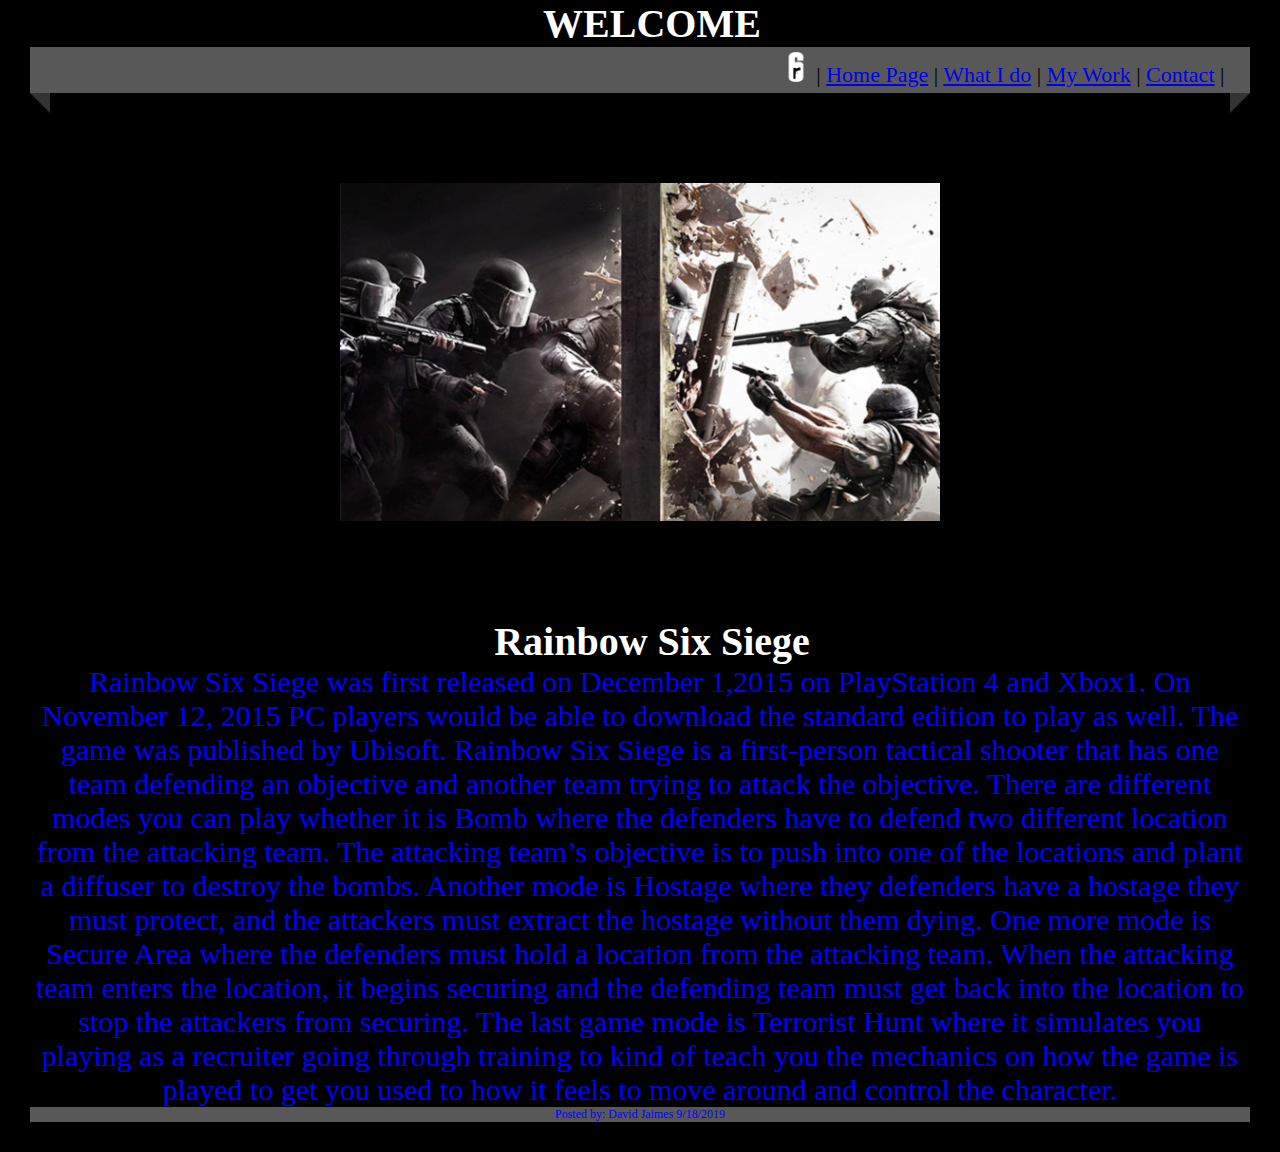
<file: index.html>
<!DOCTYPE html>
<html>
<head>
<!--- David Jaimes 9/18/2019 --->  
<!--- this is my file ---> 

<title>Home Page</title>
    
<meta name="keywords" content="Portfolio">
  <meta name="author" content="David Jaimes">
  <meta name="description" content="Portfolio">  
	
<link rel="stylesheet" type="text/css" href="style.css">	
	
	
	
</head>
   
<body>

<header>
	<h1><strong> WELCOME  </strong></h1>
    </header>  

<nav>
	<a href="index.html"><img src="Log.png"  color="red" width="30" height="30" title="Rainbow Six Siege Logo" alt=" David Jaimes Portfolio "></a> |
	
     <a href="index.html"class="button" target="_blank">Home Page</a> |
     <a href="year4.html"class="button" target="_blank">What I do</a> |
     <a href="lastseason.html"class="button" target="_blank">My Work</a> |
     <a href="characters.html"class="button" target="_blank">Contact</a> | 
</nav>

    
<section>

<a href="rainbowsix.jpg">    
<img src="rainbowsix.jpg" alt="Rainbow Six Siege cover" width="600" high="500">    
    </a> 

</section>



<section>
  <h1> <b> Rainbow Six Siege </b> </h1>
  <p> Rainbow Six Siege was first released on December 1,2015 on PlayStation 4 and Xbox1. On November 12, 2015 PC players would be able to download the standard edition to play as well. The game was published by Ubisoft. Rainbow Six Siege is a first-person tactical shooter that has one team defending an objective and another team trying to attack the objective. There are different modes you can play whether it is Bomb where the defenders have to defend two different location from the attacking team. The attacking team’s objective is to push into one of the locations and plant a diffuser to destroy the bombs. Another mode is Hostage where they defenders have a hostage they must protect, and the attackers must extract the hostage without them dying. One more mode is Secure Area where the defenders must hold a location from the attacking team. When the attacking team enters the location, it begins securing and the defending team must get back into the location to stop the attackers from securing. The last game mode is Terrorist Hunt where it simulates you playing as a recruiter going through training to kind of teach you the mechanics on how the game is played to get you used to how it feels to move around and control the character.    </p>

	
	
 
<footer>
		<p> Posted by: David Jaimes 9/18/2019 </p>
</footer>    
    
    
</body>
</html>
</file>
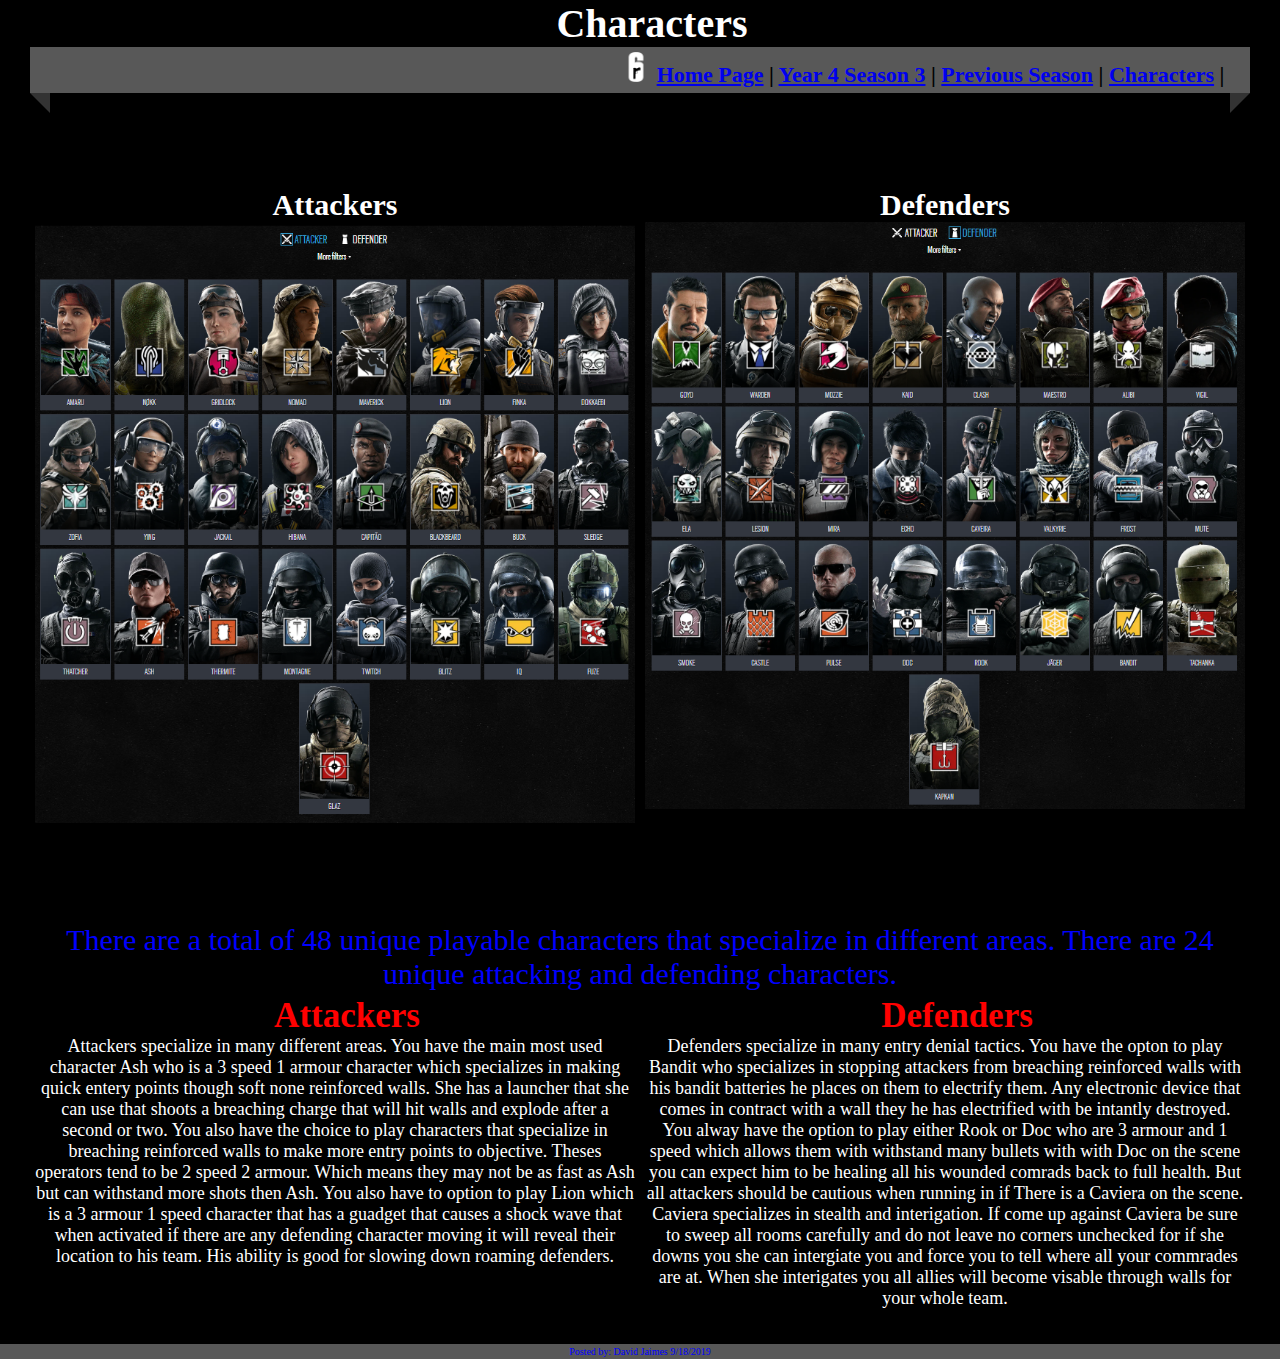
<file: characters.html>
<!DOCTYPE html>
<html>
<head>
<!--- this is my file ---> 
<!--- David Jaimes 9/18/2019 --->  

<title>Year 4 Season 3</title>
    
<meta name="keywords" content="Rainbow,Six,Siege,R6,Characters">
  <meta name="author" content="David Jaimes">
  <meta name="description" content="All Rainbow Six Siege Characters ">  
	
<link rel="stylesheet" type="text/css" href="style.css">		
	
</head>
   
   
   

<body>

<header>
    <h1><strong> Characters </strong></h1>
    </header>  
    
<nav>
	<b>	
	<a href="index.html"><img src="Log.png"  width="30" height="30" title="Rainbow Six Siege Logo" alt="Rainbow Six Siege Logo"></a>
	
     <a href="index.html"class="button" target="_blank">Home Page</a> |
     <a href="year4.html"class="button" target="_blank">Year 4 Season 3</a> |
     <a href="lastseason.html"class="button" target="_blank">Previous Season</a> |
     <a href="characters.html"class="button" target="_blank">Characters</a> | 
	</b>
</nav>   
   
    
    
<section>

<div class="row">
	<div class="column">
		<p5> <strong> Attackers </strong> </p5>
		<a href="Atkops.png">
		<img src="Atkops.png" alt="Attackers" width="100%">
		</a>
	</div>
	<div class="column">
		<p5> <strong> Defenders </strong> <p5>
		<a href="defops.png">
		<img src="defops.png" alt="Defenders" width="100%">
		</a>
	</div>
</div>	
	
	
</section>



<section>
  <!--- <h1> Ember Rise </h1> --->
	<p> There are a total of 48 unique playable characters that specialize in different areas.
		There are 24 unique attacking and defending characters.</p>

<div class="info">		
	<div class="column">
		<h2> <strong> Attackers </strong> </h2>
		
	<p6> Attackers specialize in many different areas. You have the main most used character 
		Ash who is a 3 speed 1 armour character which specializes in making quick entery points 
		though soft none reinforced walls. She has a launcher that she can use that shoots a 
		breaching charge that will hit walls and explode after a second or two. You also have the
		choice to play characters that specialize in breaching reinforced walls to make more entry
		points to objective. Theses operators tend to be 2 speed 2 armour. Which means they may not
		be as fast as Ash but can withstand more shots then Ash. You also have to option to play Lion 
		which is a 3 armour 1 speed character that has a guadget that causes a shock wave that when activated 
		if there are any defending character moving it will reveal their location to his team. His ability is good 
		for slowing down roaming defenders.</p6>
	</div>
	
	<div class="column">
		<h2> <strong> Defenders </strong> </h2>
		
	<p6> Defenders specialize in many entry denial tactics. You have the opton to play Bandit
		who specializes in stopping attackers from breaching reinforced walls with his bandit
		batteries he places on them to electrify them. Any electronic device that comes in contract
		with a wall they he has electrified with be intantly destroyed. You alway have the option to play 
		either Rook or Doc who are 3 armour and 1 speed which allows them with withstand many bullets with 
		with Doc on the scene you can expect him to be healing all his wounded comrads back to full health. 
		But all attackers should be cautious when running in if There is a Caviera on the scene.
		Caviera specializes in stealth and interigation. If come up against Caviera be sure to sweep all 
		rooms carefully and do not leave no corners unchecked for if she downs you she can intergiate you 
		and force you to tell where all your commrades are at. When she interigates you all allies will become
		visable through walls for your whole team. </p6>
	</div>	
</div>		
  
	
</section>    
    
       

<footer>
  <p> <small> Posted by: David Jaimes 9/18/2019 </small> </p> 
    </footer>    
    
    
</body>
</html>
</file>
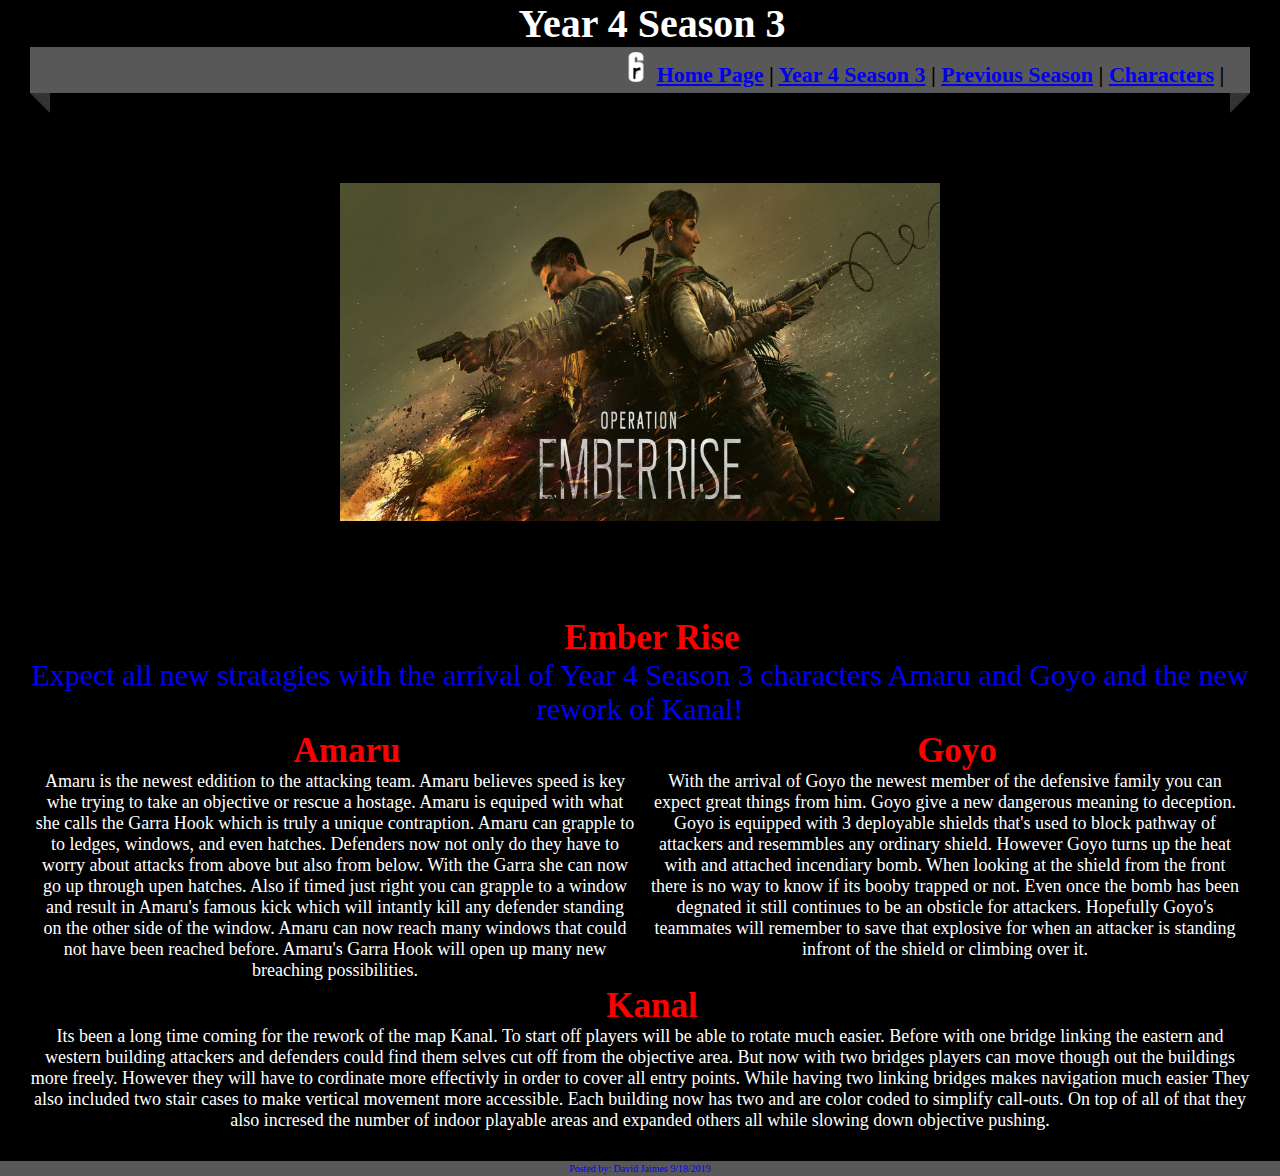
<file: year4.html>
<!DOCTYPE html>
<html>
<head>
<!--- this is my file ---> 
<!--- David Jaimes 9/18/2019 --->  

<title>Year 4 Season 3</title>
    
<meta name="keywords" content="Rainbow,Six,Siege,R6,Year4,Season3">
  <meta name="author" content="David Jaimes">
  <meta name="description" content="Rainbow Six Siege Year 4 Season 3">  
	
<link rel="stylesheet" type="text/css" href="style.css">		
	
</head>
   
   
   

<body>

<header>
    <h1><strong> Year 4 Season 3 </strong></h1>
    </header>  
    
<nav>
	<b>	
	<a href="index.html"><img src="Log.png"  width="30" height="30" title="Rainbow Six Siege Logo" alt="Rainbow Six Siege Logo"></a>
	
     <a href="index.html"class="button" target="_blank">Home Page</a> |
     <a href="year4.html"class="button" target="_blank">Year 4 Season 3</a> |
     <a href="lastseason.html"class="button" target="_blank">Previous Season</a> |
     <a href="characters.html"class="button" target="_blank">Characters</a> | 
	</b>
</nav>   
   
    
    
<section>

<a href="ember.jpg">    
<img src="ember.jpg" alt="Rainbow Six Siege Ember Rise" width="600" high="500">    
    </a> 

</section>



<section>
  <h2> <strong> Ember Rise </strong> </h2>
  <p> Expect all new  stratagies with the arrival of Year 4 Season 3 characters Amaru and Goyo and the new rework of Kanal!</p>
  
<div class="info">
	<div class="column">
		<h2> Amaru </h2>
		<p6> Amaru is the newest eddition to the attacking team. Amaru believes speed is key whe 
		trying to take an objective or rescue a hostage. Amaru is equiped with what she calls the 
		Garra Hook which is truly a unique contraption. Amaru can grapple to to ledges, windows, and even hatches.
		Defenders now not only do they have to worry about attacks from above but also from below. With the Garra
		she can now go up through upen hatches. Also if timed just right you can grapple to a window and
		result in Amaru's famous kick which will intantly kill any defender standing on the other side of the window. 
		Amaru can now reach many windows that could not have been reached before. Amaru's Garra Hook will open up many new breaching 
		possibilities. </p6>
	</div>
	
	<div class="column">
		<h2> Goyo </h2>
		<p6> With the arrival of Goyo the newest member of the defensive family you can expect great things from him.
		Goyo give a new dangerous meaning to deception. Goyo is equipped with 3 deployable shields that's used to block 
		pathway of attackers and resemmbles any ordinary shield. However Goyo turns up the heat with and attached incendiary 
		bomb. When looking at the shield from the front there is no way to know if its booby trapped or not. Even once the 
		bomb has been degnated it still continues to be an obsticle for attackers. Hopefully Goyo's teammates will remember to 
		save that explosive for when an attacker is standing infront of the shield or climbing over it. </p6>
	</div>
</div>

<div class="map">
	<div class="Kanal">

	<h2> <strong> Kanal </strong> </h2>
	<p6> Its been a long time coming for the rework of the map Kanal. To start off players will be able to rotate much easier.
	Before with one bridge linking the eastern and western building attackers and defenders could find them selves cut off 
	from the objective area. But now with two bridges players can move though out the buildings more freely. However they will 
	have to cordinate more effectivly in order to cover all entry points. While having two linking bridges makes navigation much easier 
	They also included two stair cases to make vertical movement more accessible. Each building now has two and are color coded to simplify
	call-outs. On top of all of that they also incresed the number of indoor playable areas and expanded others all while slowing down objective pushing. </p6>
	</div>	
</div>		
		
	
</section>    
    
       

<footer>
  <p> <small> Posted by: David Jaimes 9/18/2019 </small> </p> 
    </footer>    
    
    
</body>
</html>
</file>
<file: style.css>
/* This is a Comment section */
/* David jaimes 9/18/2019 */



header {
	font-size: 60px;
	color: white;
	font-family: Serif;
	text-align: center;
}

h1 {
  color: white;
  margin-left: 24px;
  font-size: 40px;
}

h2 {
	color: red;
	margin-left: 24px;
	font-size: 35px;
}

h3 {
	color: yellow;
	margin-left: 24px;
	font-size: 35px;
}

P {
	color: blue;
}

section {

	text-align:center;
	background-color: black;
	margin-top: 90px;
	margin-left: 30px;
	margin-bottom: 30px;
	margin-right: 30px;
}
	
	


body {
	background-color: black;
	text-align: center;
	font-size: 30px;
}


* {
  margin: 0;
  padding: 0;
  outline: 0;
  box-sizing: border-box;
}



nav {
  position: relative;
  width: calc(100% - 60px);
  margin: 0 auto;
  padding: 5px 0;
  background: #585858;
  z-index: 1;
  text-align: right;
  padding-right: 2%;
  font-size: 22px;
  text-emphasis-color: #dd0303;
}



nav:before {
  position: absolute;
  content: '';
  border-top: 10px solid #333;
  border-right: 10px solid #333;
  border-left: 10px solid transparent;
  border-bottom: 10px solid transparent;
  top: 100%;
  left: 0;
}

nav:after {
  position: absolute;
  content: '';
  border-top: 10px solid #333;
  border-left: 10px solid #333;
  border-right: 10px solid transparent;
  border-bottom: 10px solid transparent;
  top: 100%;
  right: 0;
}




video {
  width: 45%;
  height: auto;
}


footer {
	border-bottom-color: white;
	text-decoration-color: white;
	font-size: 12px;
	border: 5px;
	background-color: #585858;
	color: white;
	
}



.row {
	display: flex;
}

.column {
	flex: 33.33%;
	padding: 5px;
	color: white;
	font-size: 18px;
}

p5 {
	color: white;
	font-size: 30px;
}

.info {
	display: flex;
}


.column img {
	width: 600px;
}

.map {
	display: center;
	color: white;
	font-size: 18px;
}
</file>
